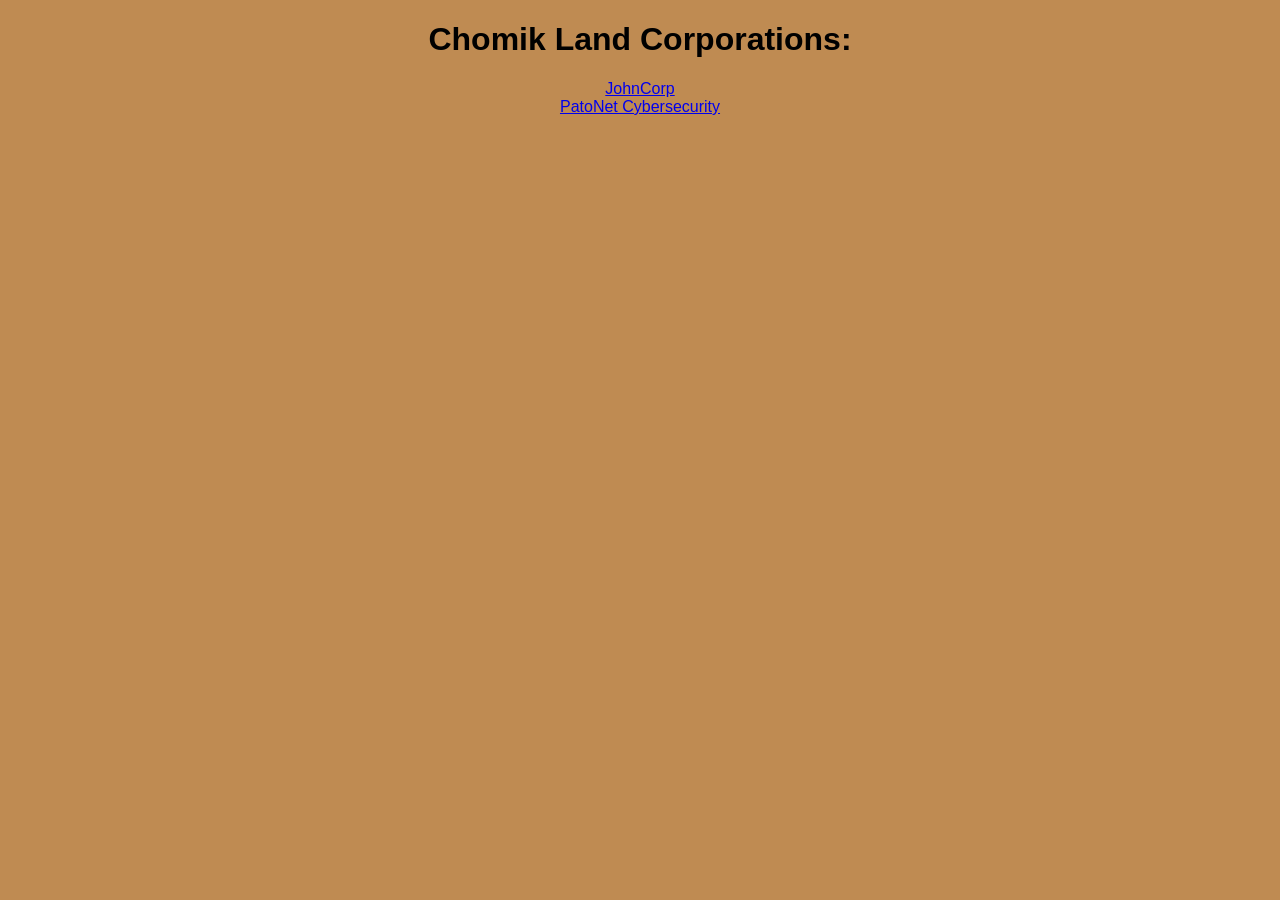
<file: chomik-corporations.html>
<!DOCTYPE HTML>
<link rel="stylesheet" href="style.css">
<h1 style="text-align: center;">Chomik Land Corporations:</h1>
<div style="text-align: center;">
  <a href="https://chomik-land.vercel.app/chomik-johncorp.html">JohnCorp</a>
</div>
<div style="text-align: center;">
  <a href="https://chomik-land.vercel.app/corporations-patonet.html">PatoNet Cybersecurity</a>
</div>
</file>
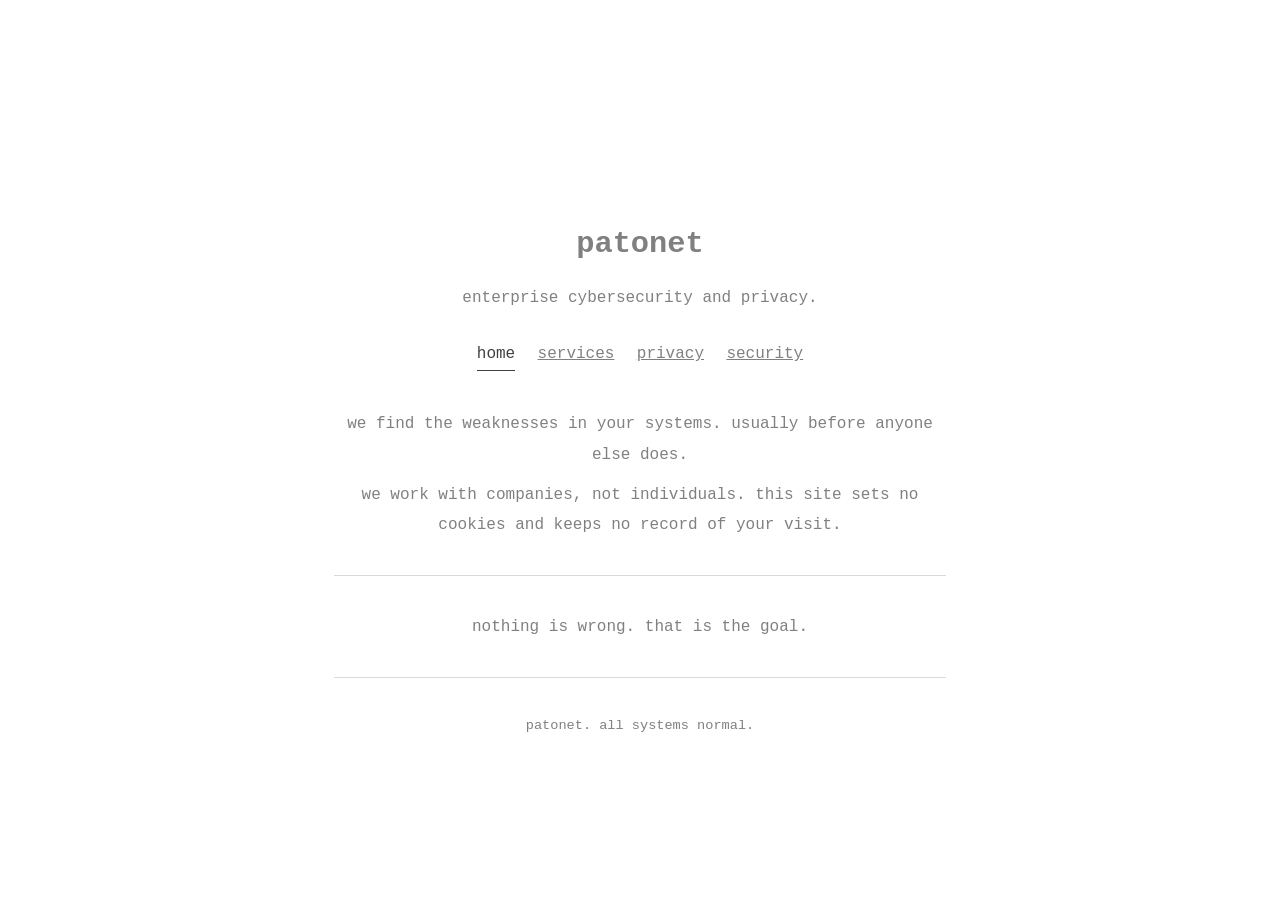
<file: corporations-patonet.html>
<!DOCTYPE html>
<html lang="en">
<head>
<meta charset="UTF-8">
<meta name="viewport" content="width=device-width, initial-scale=1, viewport-fit=cover">
<title>patonet</title>
<style>
:root {
  --bg: #ffffff;
  --fg: #808080;
  --strong: #404040;
  --line: #d9d9d9;
  box-sizing: border-box;
  padding-top: env(safe-area-inset-top, 0px);
  padding-bottom: env(safe-area-inset-bottom, 0px);
  color-scheme: light;
}
@media (prefers-color-scheme: dark) {
  :root:not([data-theme="light"]) {
    --bg: #121212; --fg: #9a9a9a; --strong: #d0d0d0; --line: #333333;
    color-scheme: dark;
  }
}
:root[data-theme="dark"] {
  --bg: #121212; --fg: #9a9a9a; --strong: #d0d0d0; --line: #333333;
  color-scheme: dark;
}
html { scroll-padding-top: env(safe-area-inset-top, 0px); }
*, *::before, *::after { box-sizing: border-box; }
body {
  margin: 0;
  background: var(--bg);
  color: var(--fg);
  font-family: 'Courier New', Courier, monospace;
  line-height: 1.9;
}
main {
  max-width: 68ch;
  margin: 0 auto;
  padding: 24vh 1.25rem 8rem;
  text-align: center;
}
h1 { color: var(--fg); font-size: 1.9rem; margin: 0 0 .5rem; }
h2 { color: var(--fg); font-size: 1.2rem; margin: 2.2rem 0 .4rem; }
p { margin: .6rem 0; }
a { color: var(--fg); }
a:focus-visible { outline: 2px solid var(--strong); outline-offset: 3px; }
nav { margin: 1.6rem 0 2.4rem; display: flex; flex-wrap: wrap; justify-content: center; gap: .4rem 1.4rem; }
nav a[aria-current="page"] { color: var(--strong); text-decoration: none; border-bottom: 1px solid var(--strong); }
section[hidden] { display: none; }
dl { margin: 1rem 0; text-align: left; }
dt { color: var(--strong); margin-top: 1.1rem; }
dd { margin: .15rem 0 0; }
hr { border: 0; border-top: 1px solid var(--line); margin: 2.2rem 0; }
footer { font-size: .85rem; }
</style>
</head>
<body>
<main>
  <h1>patonet</h1>
  <p>enterprise cybersecurity and privacy.</p>
  <nav aria-label="Pages">
    <a href="#home">home</a>
    <a href="#services">services</a>
    <a href="#privacy">privacy</a>
    <a href="#security">security</a>
  </nav>

  <section id="home">
    <p>we find the weaknesses in your systems. usually before anyone else does.</p>
    <p>we work with companies, not individuals. this site sets no cookies and keeps no record of your visit.</p>
    <hr>
    <p>nothing is wrong. that is the goal.</p>
  </section>

  <section id="services" hidden>
    <h2>services</h2>
    <dl>
      <dt>penetration testing</dt>
      <dd>web apps, APIs, internal networks and cloud setups, tested by people, with findings you can act on.</dd>
      <dt>security architecture review</dt>
      <dd>we read your design before it ships. we tell you what will go wrong, and roughly when.</dd>
      <dt>incident response</dt>
      <dd>containment, forensics, and a written account. we are available at all hours.</dd>
      <dt>privacy engineering</dt>
      <dd>data mapping, retention limits, minimization and GDPR readiness built into your systems.</dd>
      <dt>staff training</dt>
      <dd>phishing exercises and short, practical sessions for engineers and everyone else.</dd>
    </dl>
  </section>

  <section id="privacy" hidden>
    <h2>privacy</h2>
    <p>this website collects nothing. no analytics, no cookies, no third-party scripts, no fonts loaded from elsewhere.</p>
    <p>for client work, we collect only the data needed to do the job, keep it only as long as the contract requires, and delete it afterwards. data processing terms are set out in each client agreement.</p>
  </section>

  <section id="security" hidden>
    <h2>security</h2>
    <dl>
      <dt>how we handle your data</dt>
      <dd>encrypted at rest and in transit, access limited to the people on your engagement. every access is logged. we do read the logs.</dd>
      <dt>how we report</dt>
      <dd>findings are shared through encrypted channels agreed at kickoff, with remediation guidance for each.</dd>
      <dt>how we work</dt>
      <dd>written scope and rules of engagement before any testing begins. nothing happens outside them.</dd>
    </dl>
  </section>

  <hr>
  <footer id="f">patonet. all systems normal.</footer>
</main>

<script>
(function () {
  var names = ['home', 'services', 'privacy', 'security'];
  function show() {
    var h = (location.hash || '#home').slice(1);
    if (names.indexOf(h) === -1) h = 'home';
    names.forEach(function (n) {
      document.getElementById(n).hidden = (n !== h);
    });
    var links = document.querySelectorAll('nav a');
    for (var i = 0; i < links.length; i++) {
      if (links[i].getAttribute('href') === '#' + h) links[i].setAttribute('aria-current', 'page');
      else links[i].removeAttribute('aria-current');
    }
    document.title = h === 'home' ? 'patonet' : 'patonet – ' + h;
  }
  window.addEventListener('hashchange', show);
  show();
})();
</script>
</body>
</html>
</file>
<file: style.css>
body {
    background-color: #BF8B52;
    font-family: sans-serif;
}
</file>
